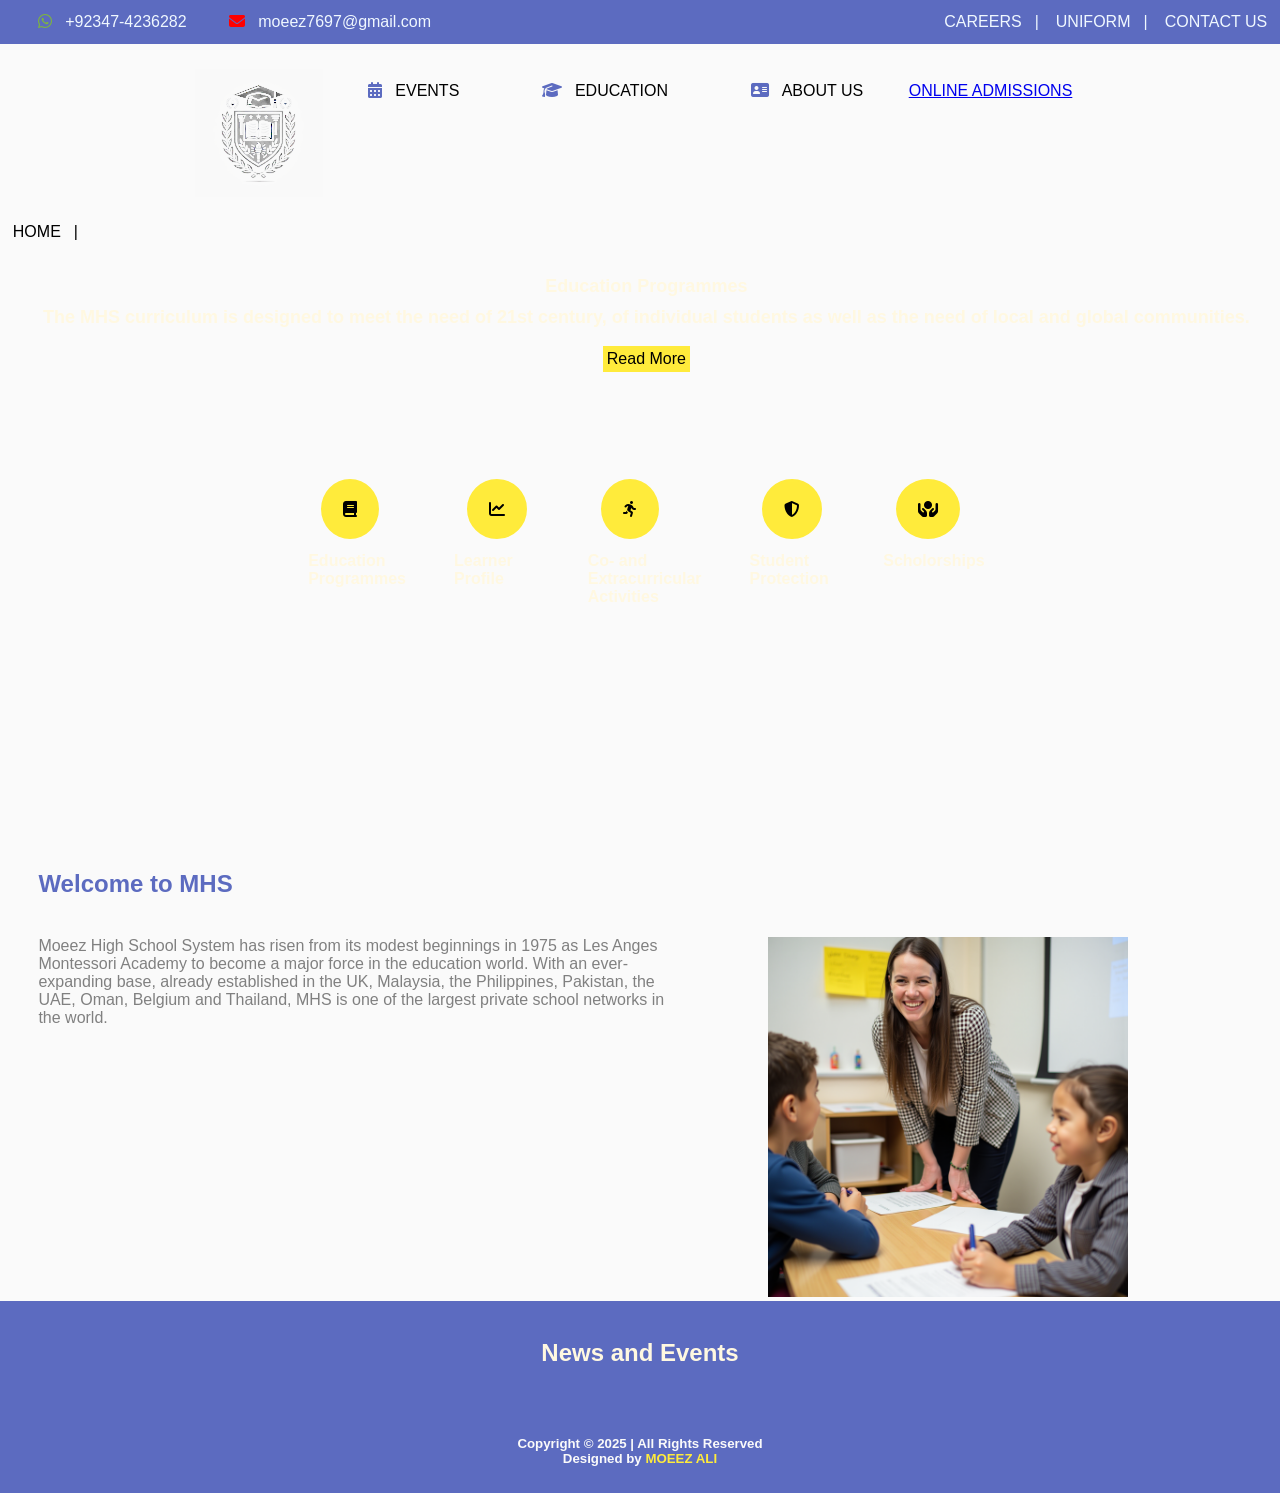
<file: index.html>
<!DOCTYPE html>
<html lang="en">

<head>
    <meta charset="UTF-8">
    <meta name="viewport" content="width=device-width, initial-scale=1.0">
    <meta name="theme-color" content="#5C6BC0">
    <link rel="shortcut icon" href="images/logo.jpg" type="image/x-icon">
    <link rel="stylesheet" href="https://cdnjs.cloudflare.com/ajax/libs/font-awesome/6.7.2/css/all.min.css">
    <link rel="stylesheet" href="style.css">
    <title>Moeez High school</title>
</head>

<body>
    <main>
        <div class="main-bar-container">
            <div class="plass">
                <a href="https://wa.me/+923474236282" target="_blank"><i
                        class="fa-brands fa-whatsapp"></i>+92347-4236282</a>
                <a href="mailto:moeez7697@gmail.com" target="_blank"><i
                        class="fa-solid fa-envelope"></i>moeez7697@gmail.com</a>
            </div>
            <div class="main-bar-heading">
                <ul>
                    <li><a href="career.html">CAREERS</a></li><i>|</i>
                    <li><a href="uniform.html">UNIFORM</a></li><i>|</i>
                    <li><a href="contact.html">CONTACT US</a></li>
                </ul>
            </div>
        </div>
        <!-- logo -->
        <div class="second-bar">
            <img src="images/logo.jpg" alt="logo school" class="logo-school">
            <div class="child-bar">
                <ul>
                    <li><a href="events.html"><i class="fa-solid fa-calendar-days"></i>EVENTS</a></li>
                    <li><a href="education.html"><i class="fa-solid fa-graduation-cap"></i>EDUCATION</a></li>
                    <li><a href="about.html"><i class="fa-solid fa-address-card"></i>ABOUT US</a></li>
                </ul>
            </div>
            <a href="admission.html" class="online-admission" target="_blank">ONLINE ADMISSIONS</a>
        </div>
        <aside class="aside-pointer">
            <a href="index.html">HOME</a>
            <i>|</i>

        </aside>
    </main>

    <body>
        <div class="image-slider-keyframe">
            <h2>
                Education Programmes
            </h2>
            <h4>
                The MHS curriculum is designed to meet the need of 21st century, of individual students as well as the
                need of local and global communities.
            </h4>
            <br>
            <div class="read-info">
                <a href="education.html">Read More</a>
            </div>
            <div class="function">
                <ul>
                    <li><a href="education.html"><i class="fa-solid fa-book"></i><br>Education <br> Programmes</a></li>
                    <li><a href="learner-pofile.html"><i class="fa-solid fa-chart-line"></i><br>Learner <br>Profile</a>
                    </li>
                    <li><a href="events.html"><i class="fa-solid fa-person-running"></i><br>Co- and <br>Extracurricular
                            <br>
                            Activities</a></li>
                    <li><a href="protection.html"><i class="fa-solid fa-shield-halved"></i><br>Student <br>
                            Protection</a></li>
                    <li><a href="scholorship.html"><i class="fa-solid fa-hands-holding-circle"></i><br>Scholorships</a>
                    </li>
                </ul>
            </div>

        </div>
    </body>
    <article class="article">
        <h2>Welcome to MHS</h2>
        <p>
            Moeez High School System has risen from its modest beginnings in 1975 as Les Anges Montessori Academy
            to become a major force in the education world. With an ever-expanding base, already established in the UK,
            Malaysia, the Philippines, Pakistan, the UAE, Oman, Belgium and Thailand, MHS is one of the largest
            private school networks in the world.
        </p>
        <img src="images/teacher.png" alt="teacher's image" class="teacher-image-cut-profile">
        <div class="news-event">
            <h2>News and Events</h2>
        </div>
    </article>
    <footer>
        <h5>Copyright &copy; 2025 | All Rights Reserved</h5>
        <h5>Designed by <a href="https://github.com/moeez614/" target="_blank">MOEEZ ALI</a></h5>
    </footer>

</body>

</html>
</file>
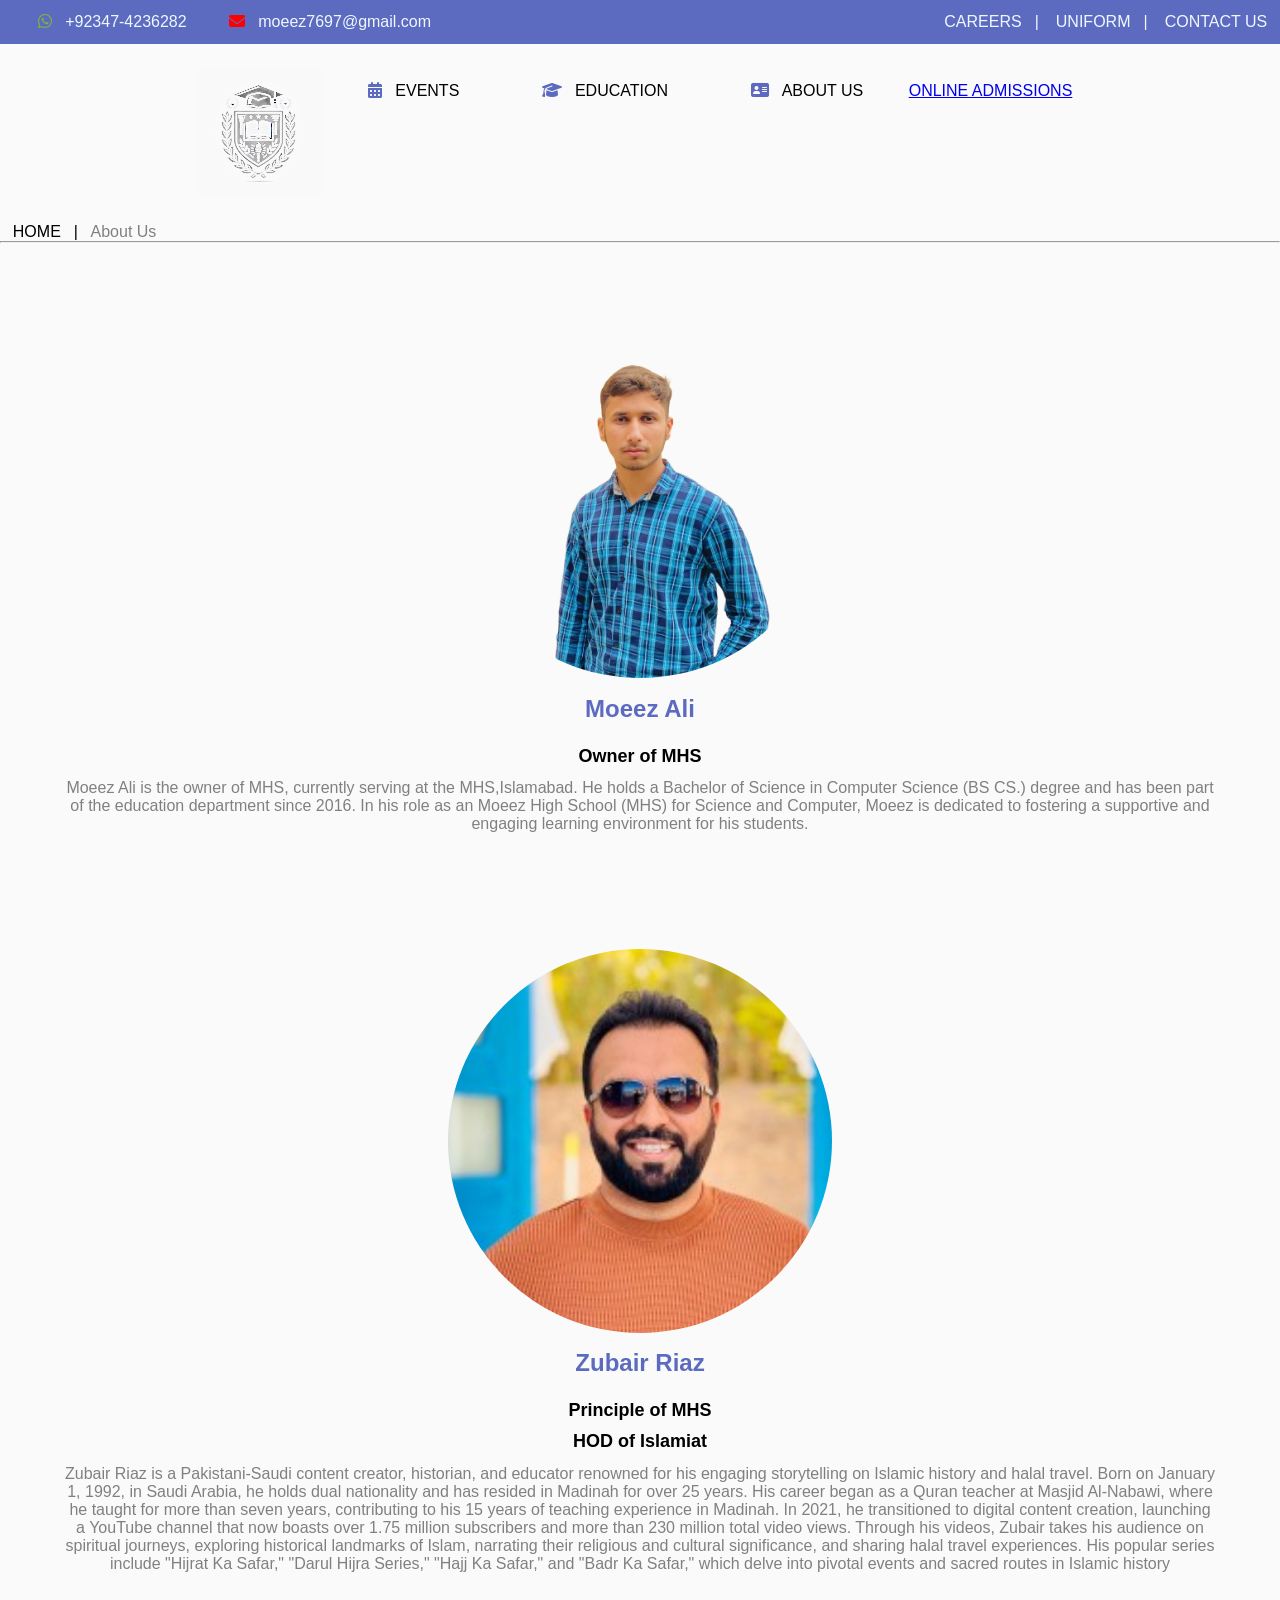
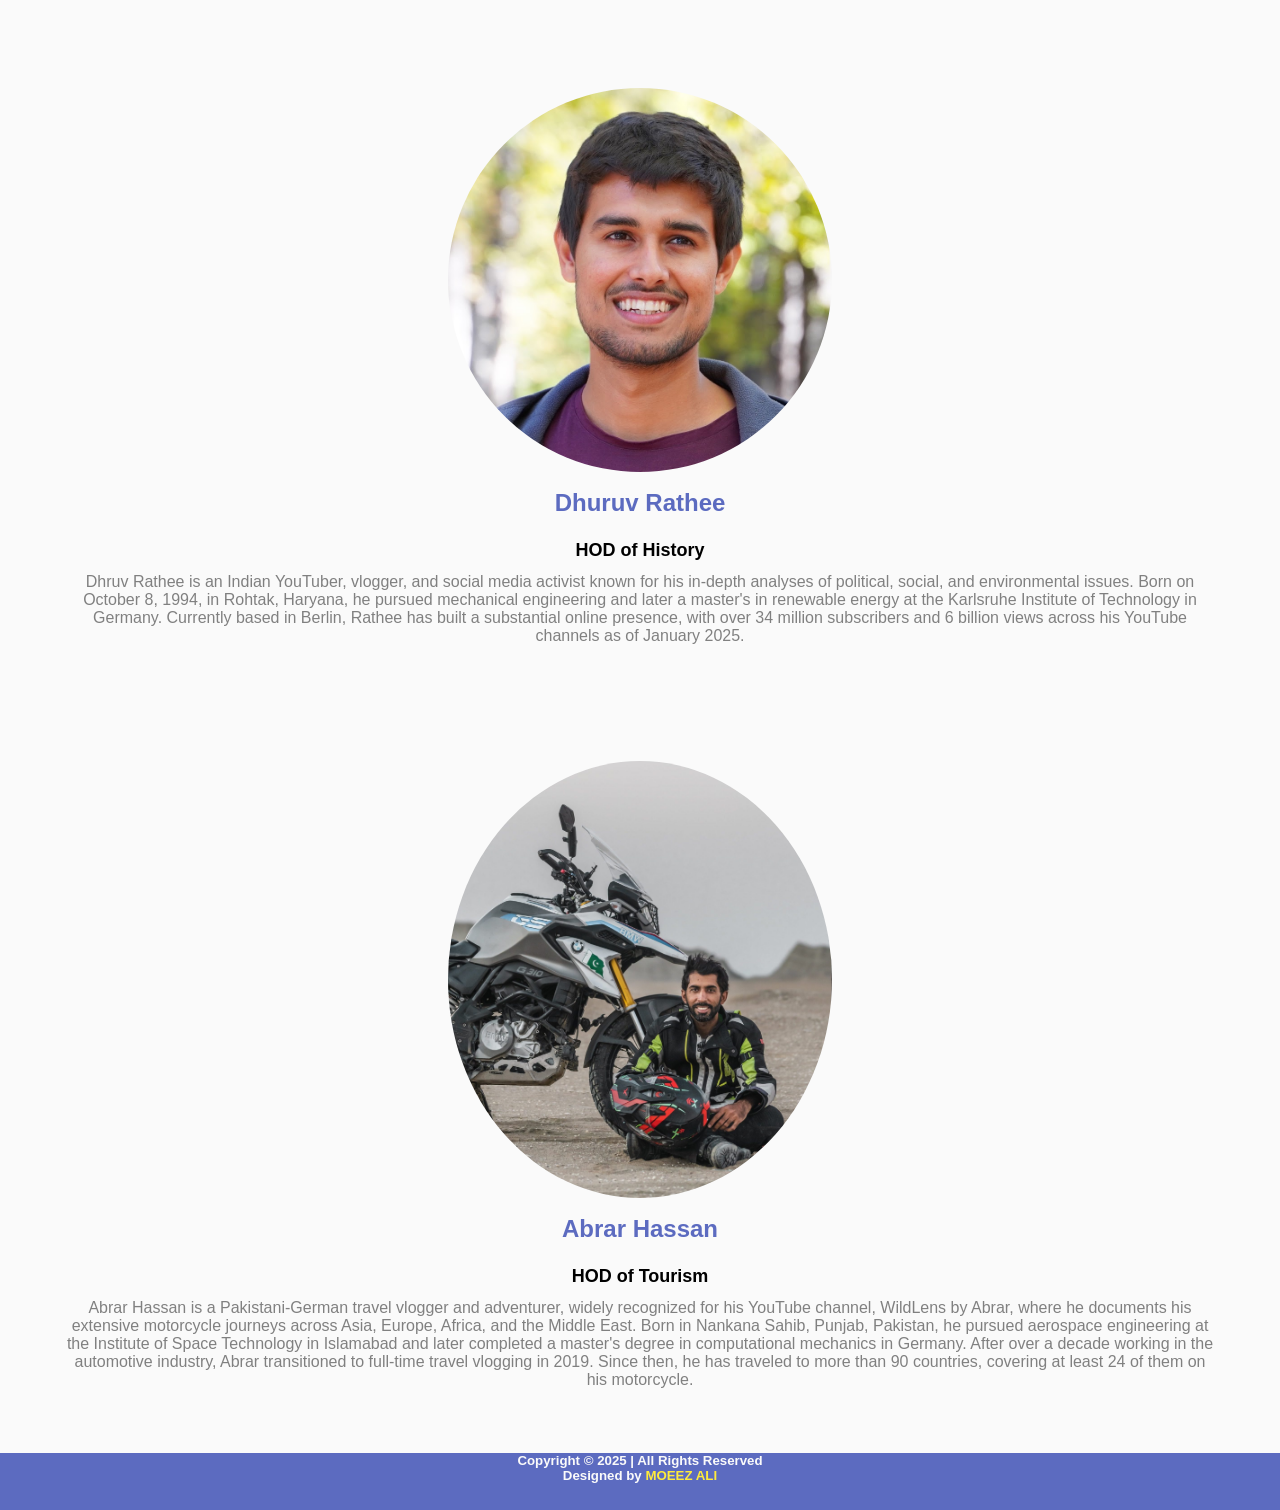
<file: about.html>
<!DOCTYPE html>
<html lang="en">

<head>
    <meta charset="UTF-8">
    <meta name="viewport" content="width=device-width, initial-scale=1.0">
    <meta name="theme-color" content="#5C6BC0">
    <link rel="shortcut icon" href="images/logo.jpg" type="image/x-icon">
    <link rel="stylesheet" href="https://cdnjs.cloudflare.com/ajax/libs/font-awesome/6.7.2/css/all.min.css">
    <link rel="stylesheet" href="style.css">
    <title>About Us</title>
</head>

<body>
    <main>
        <div class="main-bar-container">
            <div class="plass">
                <a href="https://wa.me/+923474236282" target="_blank"><i
                        class="fa-brands fa-whatsapp"></i>+92347-4236282</a>
                <a href="mailto:moeez7697@gmail.com" target="_blank"><i
                        class="fa-solid fa-envelope"></i>moeez7697@gmail.com</a>
            </div>
            <div class="main-bar-heading">
                <ul>
                    <li><a href="career.html">CAREERS</a></li><i>|</i>
                    <li><a href="uniform.html">UNIFORM</a></li><i>|</i>
                    <li><a href="contact.html">CONTACT US</a></li>
                </ul>
            </div>
        </div>
        <!-- logo -->
        <div class="second-bar">
            <img src="images/logo.jpg" alt="logo school" class="logo-school">
            <div class="child-bar">
                <ul>
                    <li><a href="events.html"><i class="fa-solid fa-calendar-days"></i>EVENTS</a></li>
                    <li><a href="education.html"><i class="fa-solid fa-graduation-cap"></i>EDUCATION</a></li>
                    <li><a href="about.html"><i class="fa-solid fa-address-card"></i>ABOUT US</a></li>
                </ul>
            </div>
            <a href="admission.html" class="online-admission" target="_blank">ONLINE ADMISSIONS</a>
        </div>
        <aside class="aside-pointer">
            <a href="index.html">HOME</a>
            <i>|</i>
            <p class="p">About Us</p>
        </aside>
    </main>
    <hr>
    <div class="about-profile">
        <img src="images/profile-img2.png" alt="owner of MHS">
        <h2>Moeez Ali</h2>
        <h4>Owner of MHS</h4>
        <p>
            Moeez Ali is the owner of MHS, currently serving at the MHS,Islamabad.
            He holds a Bachelor of Science in Computer Science (BS CS.) degree and has been part of the
            education department since 2016. In his role as an Moeez High School (MHS) for Science and
            Computer, Moeez is dedicated to fostering a supportive and engaging learning environment for his
            students.
        </p>
    </div>
    <div class="about-profile">
        <img src="about-images/zubair.jpeg" alt="zubair riaz">
        <h2>Zubair Riaz</h2>
        <h4>Principle of MHS</h4>
        <h4>HOD of Islamiat</h4>
        <p>
            Zubair Riaz is a Pakistani-Saudi content creator, historian, and educator renowned for his engaging
            storytelling on Islamic history and halal travel. Born on January 1, 1992, in Saudi Arabia, he holds dual
            nationality and has resided in Madinah for over 25 years. His career began as a Quran teacher at Masjid
            Al-Nabawi, where he taught for more than seven years, contributing to his 15 years of teaching experience in
            Madinah. In 2021, he transitioned to digital content creation, launching a YouTube channel that now boasts
            over 1.75 million subscribers and more than 230 million total video views. Through his videos, Zubair takes
            his audience on spiritual journeys, exploring historical landmarks of Islam, narrating their religious and
            cultural significance, and sharing halal travel experiences. His popular series include "Hijrat Ka Safar,"
            "Darul Hijra Series," "Hajj Ka Safar," and "Badr Ka Safar," which delve into pivotal events and sacred
            routes in Islamic history
        </p>
    </div>
    <div class="about-profile">
        <img src="about-images/dhuruv.jpg" alt="Dhuruv">
        <h2>Dhuruv Rathee</h2>
        <h4>HOD of History</h4>
        <p>
            Dhruv Rathee is an Indian YouTuber, vlogger, and social media activist known for his in-depth analyses of
            political, social, and environmental issues. Born on October 8, 1994, in Rohtak, Haryana, he pursued
            mechanical engineering and later a master's in renewable energy at the Karlsruhe Institute of Technology in
            Germany. Currently based in Berlin, Rathee has built a substantial online presence, with over 34 million
            subscribers and 6 billion views across his YouTube channels as of January 2025.
        </p>

    </div>
    <div class="about-profile">
        <img src="about-images/abrar.jpg" alt="Abrar Hassan">
        <h2>Abrar Hassan</h2>
        <h4>HOD of Tourism</h4>
        <p>
            Abrar Hassan is a Pakistani-German travel vlogger and adventurer, widely recognized for his YouTube channel,
            WildLens by Abrar, where he documents his extensive motorcycle journeys across Asia, Europe, Africa, and the
            Middle East. Born in Nankana Sahib, Punjab, Pakistan, he pursued aerospace engineering at the Institute of
            Space Technology in Islamabad and later completed a master's degree in computational mechanics in Germany.
            After over a decade working in the automotive industry, Abrar transitioned to full-time travel vlogging in
            2019. Since then, he has traveled to more than 90 countries, covering at least 24 of them on his motorcycle.
        </p>
    </div>
    <footer>
        <h5>Copyright &copy; 2025 | All Rights Reserved</h5>
        <h5>Designed by <a href="https://github.com/moeez614/" target="_blank">MOEEZ ALI</a></h5>
    </footer>

</body>

</html>
</file>
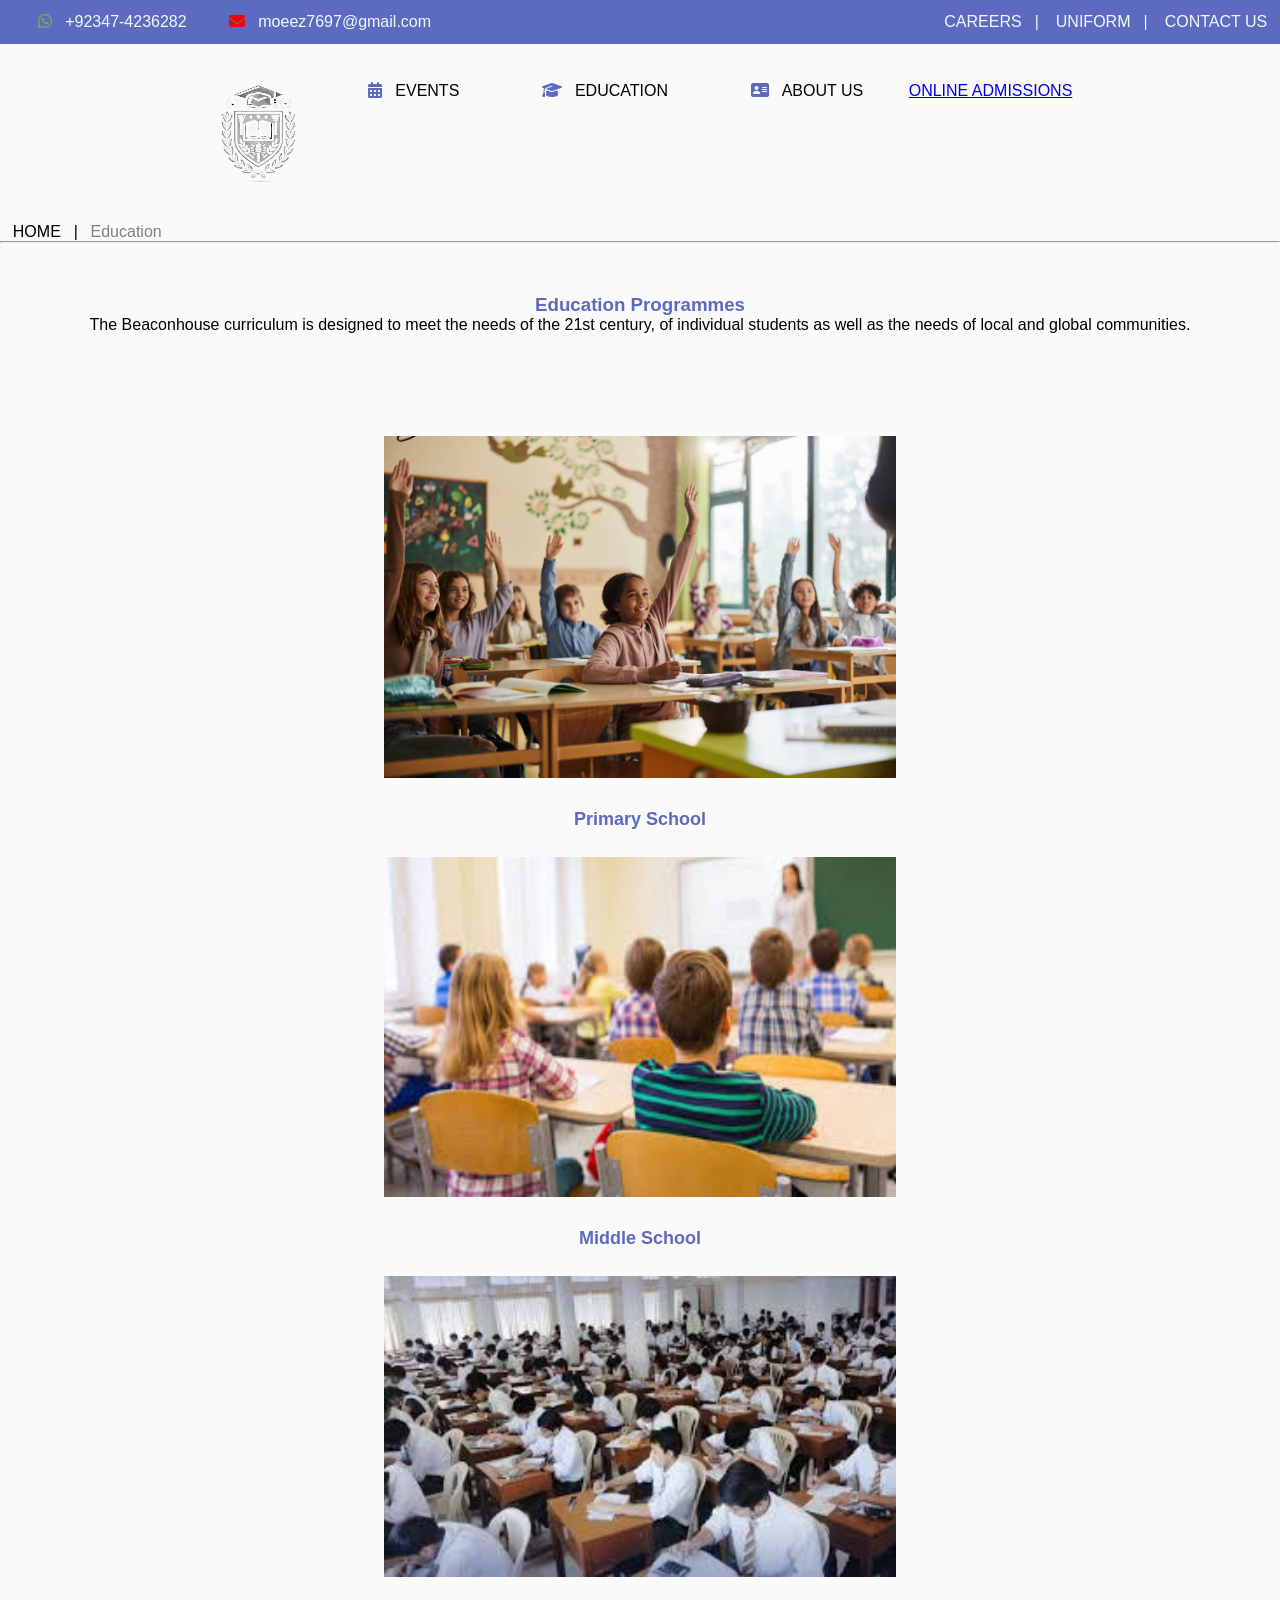
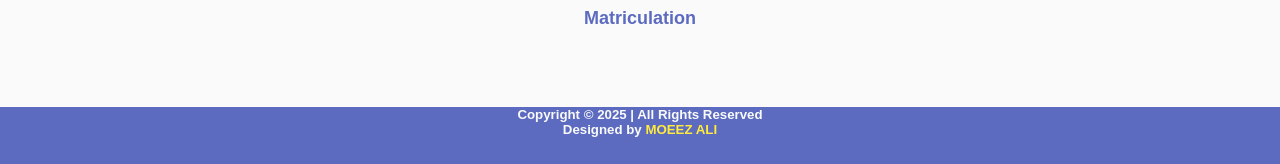
<file: education.html>
<!DOCTYPE html>
<html lang="en">

<head>
    <meta charset="UTF-8">
    <meta name="viewport" content="width=device-width, initial-scale=1.0">
    <meta name="theme-color" content="#5C6BC0">
    <link rel="shortcut icon" href="images/logo.jpg" type="image/x-icon">
    <link rel="stylesheet" href="https://cdnjs.cloudflare.com/ajax/libs/font-awesome/6.7.2/css/all.min.css">
    <link rel="stylesheet" href="style.css">
    <title>Education</title>
</head>

<body>
    <main>
        <div class="main-bar-container">
            <div class="plass">
                <a href="https://wa.me/+923474236282" target="_blank"><i
                        class="fa-brands fa-whatsapp"></i>+92347-4236282</a>
                <a href="mailto:moeez7697@gmail.com" target="_blank"><i
                        class="fa-solid fa-envelope"></i>moeez7697@gmail.com</a>
            </div>
            <div class="main-bar-heading">
                <ul>
                    <li><a href="">CAREERS</a></li><i>|</i>
                    <li><a href="">UNIFORM</a></li><i>|</i>
                    <li><a href="">CONTACT US</a></li>
                </ul>
            </div>
        </div>
        <!-- logo -->
        <div class="second-bar">
            <img src="images/logo.jpg" alt="logo school" class="logo-school">
            <div class="child-bar">
                <ul>
                    <li><a href="events.html"><i class="fa-solid fa-calendar-days"></i>EVENTS</a></li>
                    <li><a href="education.html"><i class="fa-solid fa-graduation-cap"></i>EDUCATION</a></li>
                    <li><a href=""><i class="fa-solid fa-address-card"></i>ABOUT US</a></li>
                </ul>
            </div>
            <a href="admission.html" class="online-admission" target="_blank">ONLINE ADMISSIONS</a>
        </div>
        <aside class="aside-pointer">
            <a href="index.html">HOME</a>
            <i>|</i>
            <p class="p">Education</p>
        </aside>
    </main>
    <hr>
    <div class="education-page-info">
        <h3>Education Programmes</h3>
        <p>The Beaconhouse curriculum is designed to meet the needs of the 21st century, of individual students as well
            as the needs of local and global communities.</p>

    </div>
    <div class="def-of-edu">
        <a href="primary.html">
            <img src="edu-images/primary-class.jpg" alt="primary class image of MHS">
            <h4>
                Primary School
            </h4>
        </a>
        <a href="middle.html">
            <img src="edu-images/middle-class.jpeg" alt="middle class imageof MHS">
            <h4>
                Middle School
            </h4>
        </a>
        <a href="matric.html">
            <img src="edu-images/matric-class.jpeg" alt="Matric class image of MHS">
            <h4>
                Matriculation
            </h4>
        </a>
    </div>
    <footer>
        <h5>Copyright &copy; 2025 | All Rights Reserved</h5>
        <h5>Designed by <a href="https://github.com/moeez614/" target="_blank">MOEEZ ALI</a></h5>
    </footer>

</body>

</html>
</file>
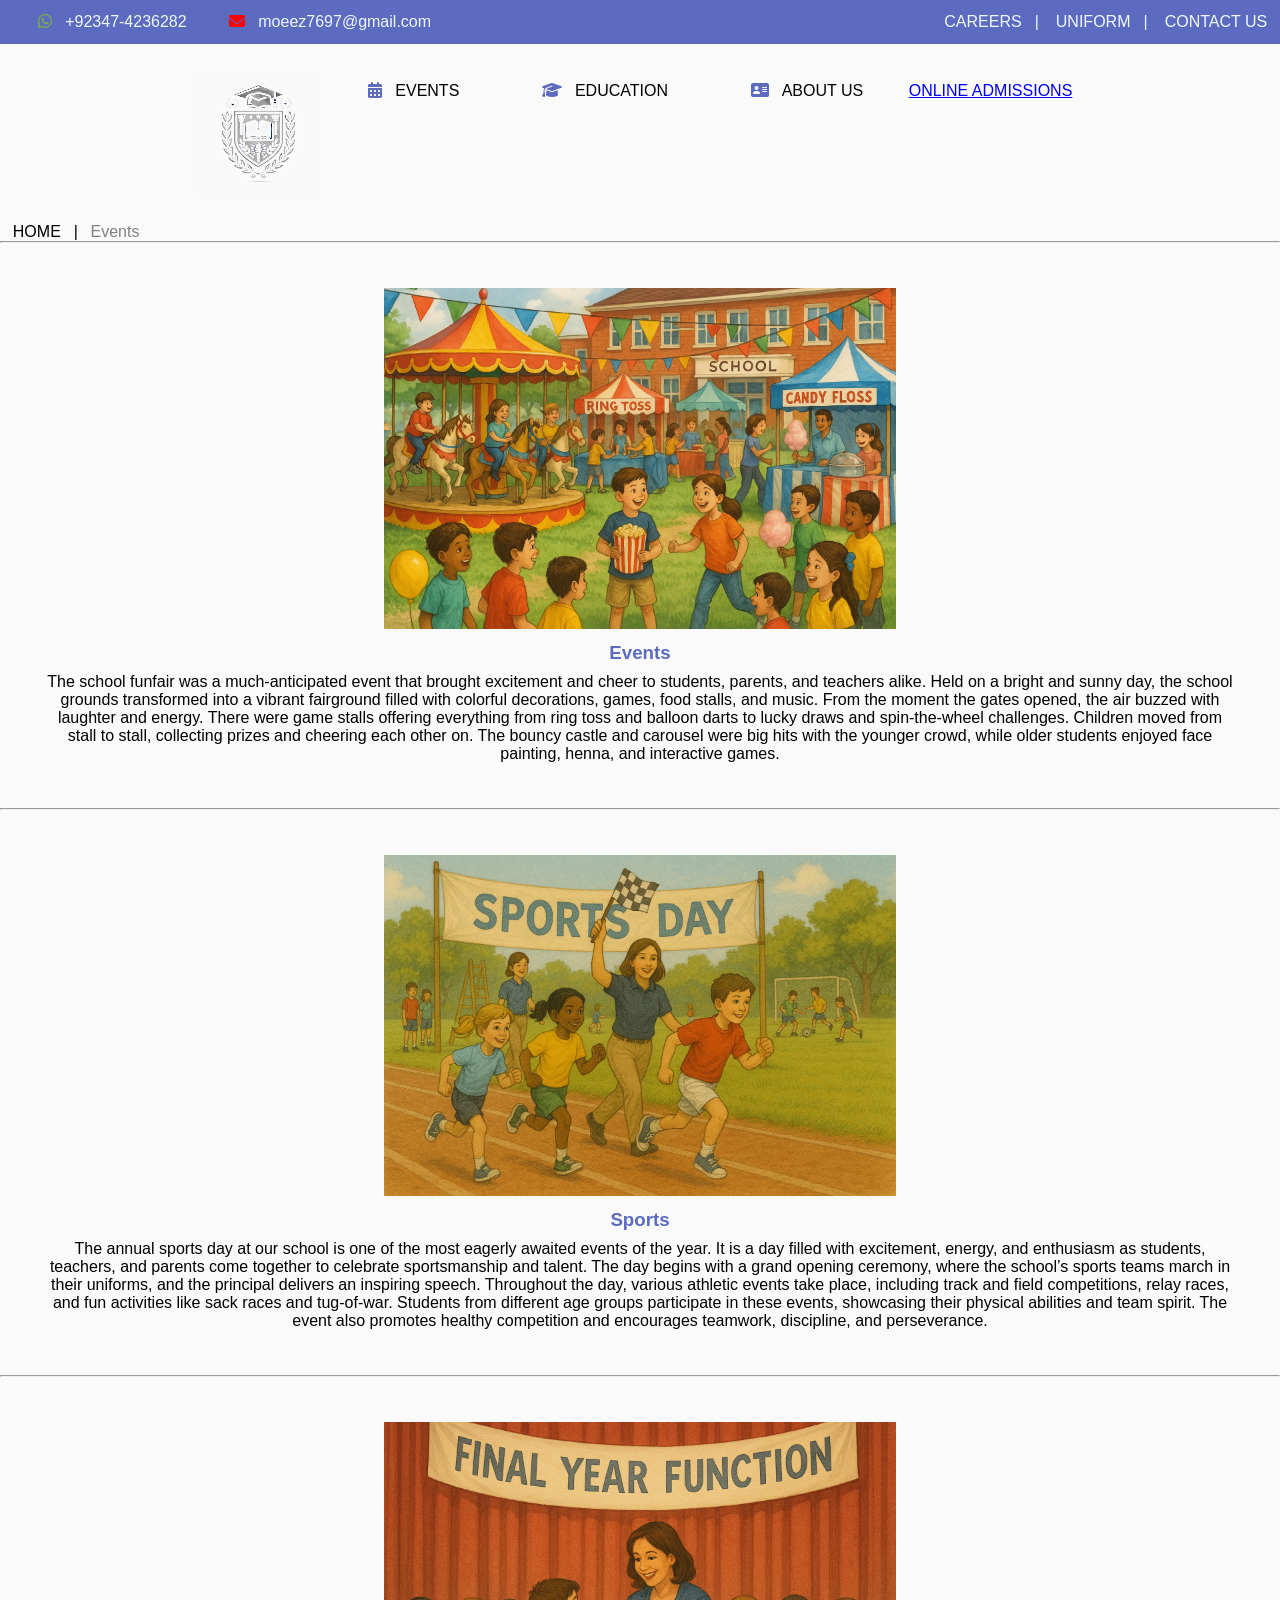
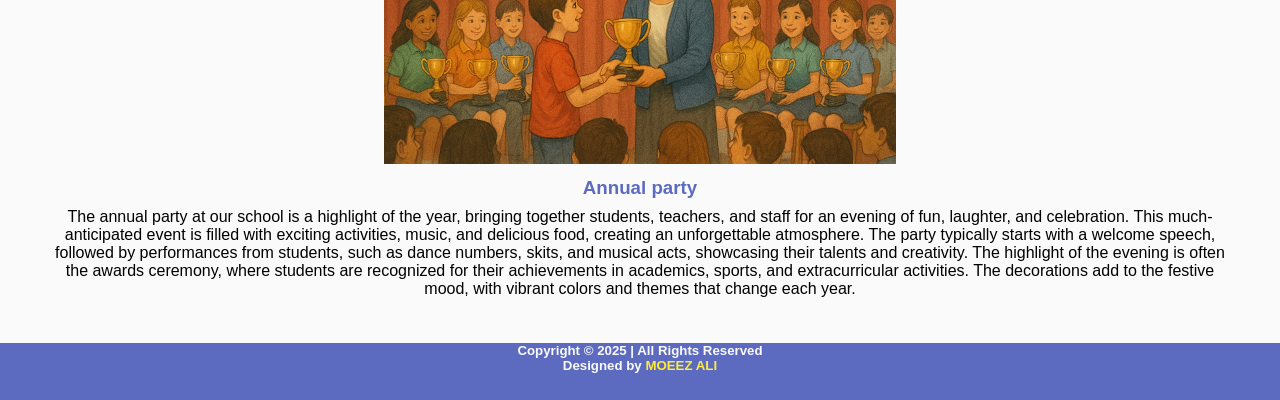
<file: events.html>
<!DOCTYPE html>
<html lang="en">

<head>
    <meta charset="UTF-8">
    <meta name="viewport" content="width=device-width, initial-scale=1.0">
    <meta name="theme-color" content="#5C6BC0">
    <link rel="shortcut icon" href="images/logo.jpg" type="image/x-icon">
    <link rel="stylesheet" href="https://cdnjs.cloudflare.com/ajax/libs/font-awesome/6.7.2/css/all.min.css">
    <link rel="stylesheet" href="style.css">
    <title>Events</title>
</head>

<body>
    <main>
        <div class="main-bar-container">
            <div class="plass">
                <a href="https://wa.me/+923474236282" target="_blank"><i
                        class="fa-brands fa-whatsapp"></i>+92347-4236282</a>
                <a href="mailto:moeez7697@gmail.com" target="_blank"><i
                        class="fa-solid fa-envelope"></i>moeez7697@gmail.com</a>
            </div>
            <div class="main-bar-heading">
                <ul>
                    <li><a href="">CAREERS</a></li><i>|</i>
                    <li><a href="">UNIFORM</a></li><i>|</i>
                    <li><a href="">CONTACT US</a></li>
                </ul>
            </div>
        </div>
        <!-- logo -->
        <div class="second-bar">
            <img src="images/logo.jpg" alt="logo school" class="logo-school">
            <div class="child-bar">
                <ul>
                    <li><a href="events.html"><i class="fa-solid fa-calendar-days"></i>EVENTS</a></li>
                    <li><a href="education.html"><i class="fa-solid fa-graduation-cap"></i>EDUCATION</a></li>
                    <li><a href=""><i class="fa-solid fa-address-card"></i>ABOUT US</a></li>
                </ul>
            </div>
            <a href="admission.html" class="online-admission" target="_blank">ONLINE ADMISSIONS</a>
        </div>
        <aside class="aside-pointer">
            <a href="index.html">HOME</a>
            <i>|</i>
            <p class="p">Events</p>
        </aside>
    </main>
    <hr>
    <div class="event-edit-main-div">
        <img src="images/funfare.png" alt="Funfare images of MHS students.">
        <h3>Events</h3>
        <p>
            The school funfair was a much-anticipated event that brought excitement and cheer to students, parents, and
            teachers alike. Held on a bright and sunny day, the school grounds transformed into a vibrant fairground
            filled with colorful decorations, games, food stalls, and music. From the moment the gates opened, the air
            buzzed with laughter and energy.

            There were game stalls offering everything from ring toss and balloon darts to lucky draws and
            spin-the-wheel challenges. Children moved from stall to stall, collecting prizes and cheering each other on.
            The bouncy castle and carousel were big hits with the younger crowd, while older students enjoyed face
            painting, henna, and interactive games.
        </p>
    </div>
    <hr>
    <div class="event-edit-main-div">
        <img src="images/sports.png" alt="Anual Sports of MHS.">
        <h3>Sports</h3>
        <p>The annual sports day at our school is one of the most eagerly awaited events of the year. It is a day filled
            with excitement, energy, and enthusiasm as students, teachers, and parents come together to celebrate
            sportsmanship and talent. The day begins with a grand opening ceremony, where the school’s sports teams
            march in their uniforms, and the principal delivers an inspiring speech. Throughout the day, various
            athletic events take place, including track and field competitions, relay races, and fun activities like
            sack races and tug-of-war. Students from different age groups participate in these events, showcasing their
            physical abilities and team spirit. The event also promotes healthy competition and encourages teamwork,
            discipline, and perseverance.</p>
    </div>
    <hr>
    <div class="event-edit-main-div">
        <img src="images/party.png" alt="Annual function of MHS">
        <h3>Annual party</h3>
        <p>The annual party at our school is a highlight of the year, bringing together students, teachers, and staff
            for an evening of fun, laughter, and celebration. This much-anticipated event is filled with exciting
            activities, music, and delicious food, creating an unforgettable atmosphere. The party typically starts with
            a welcome speech, followed by performances from students, such as dance numbers, skits, and musical acts,
            showcasing their talents and creativity. The highlight of the evening is often the awards ceremony, where
            students are recognized for their achievements in academics, sports, and extracurricular activities. The
            decorations add to the festive mood, with vibrant colors and themes that change each year.</p>

    </div>
    <footer>
        <h5>Copyright &copy; 2025 | All Rights Reserved</h5>
        <h5>Designed by <a href="">MOEEZ ALI</a></h5>
    </footer>

</body>

</html>
</file>
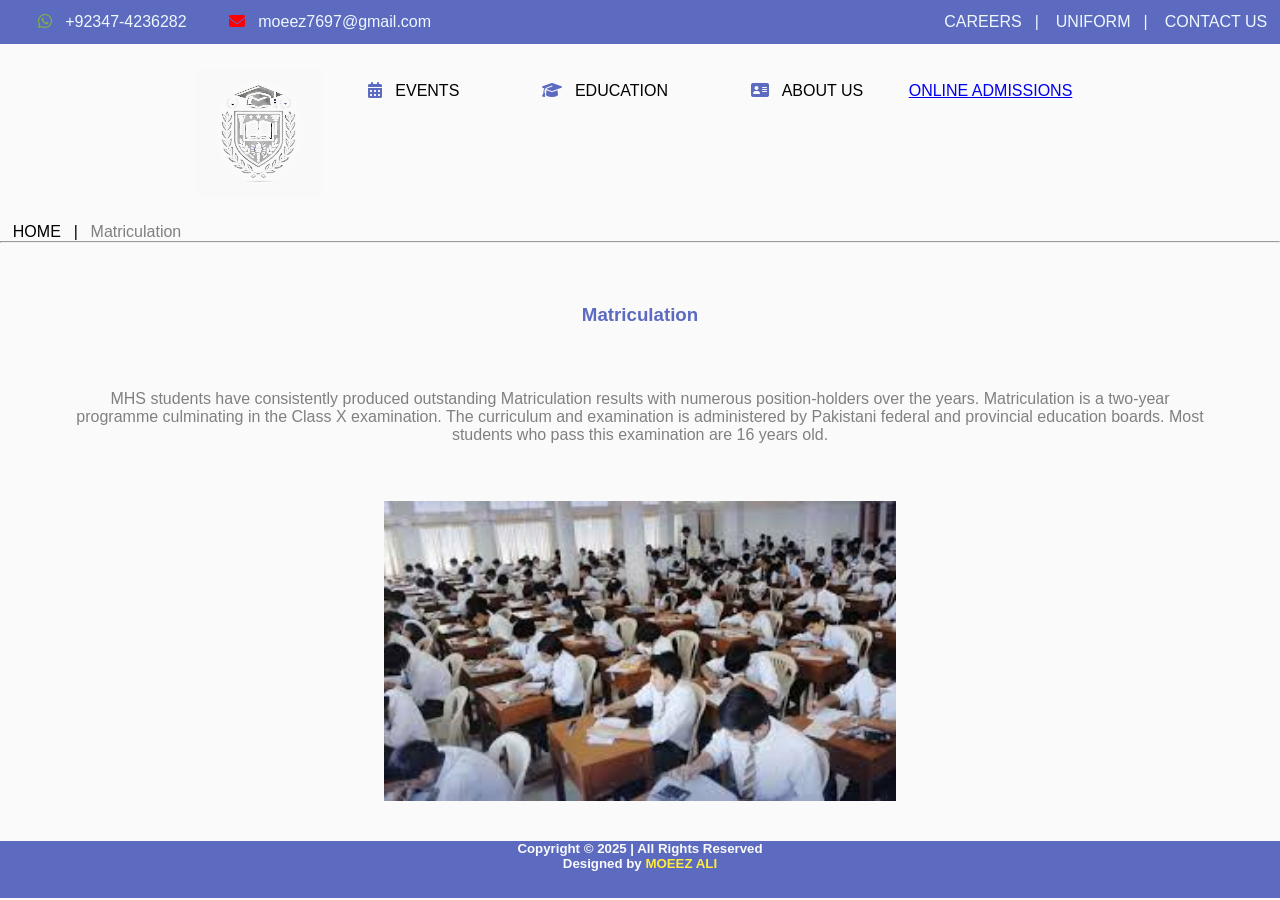
<file: matric.html>
<!DOCTYPE html>
<html lang="en">

<head>
    <meta charset="UTF-8">
    <meta name="viewport" content="width=device-width, initial-scale=1.0">
    <meta name="theme-color" content="#5C6BC0">
    <link rel="shortcut icon" href="images/logo.jpg" type="image/x-icon">
    <link rel="stylesheet" href="https://cdnjs.cloudflare.com/ajax/libs/font-awesome/6.7.2/css/all.min.css">
    <link rel="stylesheet" href="style.css">
    <title>Matriculation</title>
</head>

<body>
    <main>
        <div class="main-bar-container">
            <div class="plass">
                <a href="https://wa.me/+923474236282" target="_blank"><i
                        class="fa-brands fa-whatsapp"></i>+92347-4236282</a>
                <a href="mailto:moeez7697@gmail.com" target="_blank"><i
                        class="fa-solid fa-envelope"></i>moeez7697@gmail.com</a>
            </div>
            <div class="main-bar-heading">
                <ul>
                    <li><a href="career.html">CAREERS</a></li><i>|</i>
                    <li><a href="uniform.html">UNIFORM</a></li><i>|</i>
                    <li><a href="contact.html">CONTACT US</a></li>
                </ul>
            </div>
        </div>
        <!-- logo -->
        <div class="second-bar">
            <img src="images/logo.jpg" alt="logo school" class="logo-school">
            <div class="child-bar">
                <ul>
                    <li><a href="events.html"><i class="fa-solid fa-calendar-days"></i>EVENTS</a></li>
                    <li><a href="education.html"><i class="fa-solid fa-graduation-cap"></i>EDUCATION</a></li>
                    <li><a href="about.html"><i class="fa-solid fa-address-card"></i>ABOUT US</a></li>
                </ul>
            </div>
            <a href="admission.html" class="online-admission" target="_blank">ONLINE ADMISSIONS</a>
        </div>
        <aside class="aside-pointer">
            <a href="index.html">HOME</a>
            <i>|</i>
            <p class="p">Matriculation</p>
        </aside>
    </main>
    <hr>
    <div class="main-page-of-primary">
        <h3>Matriculation</h3>
        <p>
            MHS students have consistently produced outstanding Matriculation results with numerous
            position-holders over the years. Matriculation is a two-year programme culminating in the Class X
            examination. The curriculum and examination is administered by Pakistani federal and provincial education
            boards. Most students who pass this examination are 16 years old.</p>
        <img src="edu-images/matric-class.jpeg" alt="..">
    </div>
    <footer>
        <h5>Copyright &copy; 2025 | All Rights Reserved</h5>
        <h5>Designed by <a href="https://github.com/moeez614/" target="_blank">MOEEZ ALI</a></h5>
    </footer>
</body>

</html>
</file>
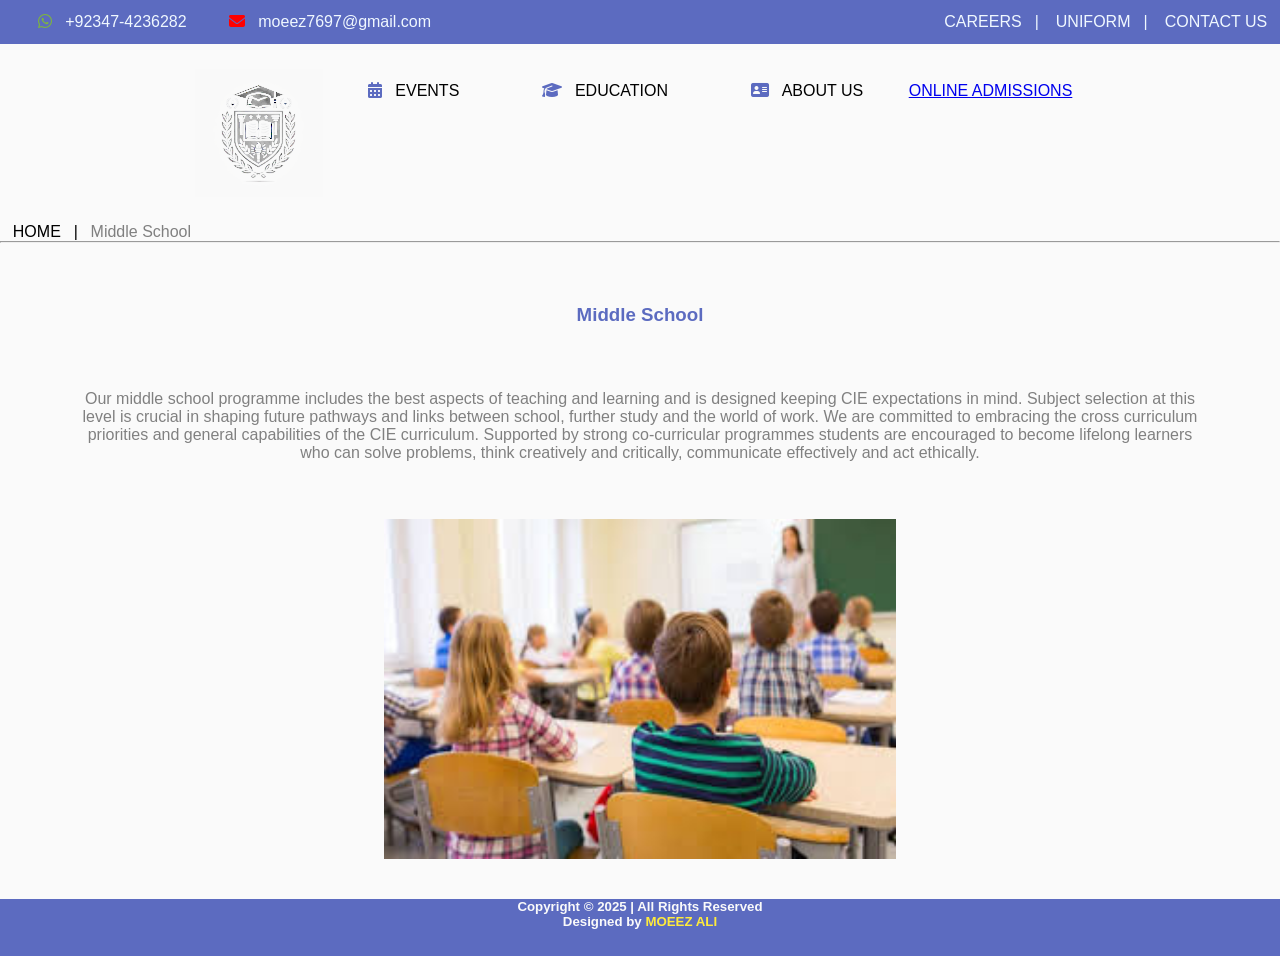
<file: middle.html>
<!DOCTYPE html>
<html lang="en">

<head>
    <meta charset="UTF-8">
    <meta name="viewport" content="width=device-width, initial-scale=1.0">
    <meta name="theme-color" content="#5C6BC0">
    <link rel="shortcut icon" href="images/logo.jpg" type="image/x-icon">
    <link rel="stylesheet" href="https://cdnjs.cloudflare.com/ajax/libs/font-awesome/6.7.2/css/all.min.css">
    <link rel="stylesheet" href="style.css">
    <title>Middle School</title>
</head>

<body>
    <main>
        <div class="main-bar-container">
            <div class="plass">
                <a href="https://wa.me/+923474236282" target="_blank"><i
                        class="fa-brands fa-whatsapp"></i>+92347-4236282</a>
                <a href="mailto:moeez7697@gmail.com" target="_blank"><i
                        class="fa-solid fa-envelope"></i>moeez7697@gmail.com</a>
            </div>
            <div class="main-bar-heading">
                <ul>
                    <li><a href="career.html">CAREERS</a></li><i>|</i>
                    <li><a href="uniform.html">UNIFORM</a></li><i>|</i>
                    <li><a href="contact.html">CONTACT US</a></li>
                </ul>
            </div>
        </div>
        <!-- logo -->
        <div class="second-bar">
            <img src="images/logo.jpg" alt="logo school" class="logo-school">
            <div class="child-bar">
                <ul>
                    <li><a href="events.html"><i class="fa-solid fa-calendar-days"></i>EVENTS</a></li>
                    <li><a href="education.html"><i class="fa-solid fa-graduation-cap"></i>EDUCATION</a></li>
                    <li><a href="about.html"><i class="fa-solid fa-address-card"></i>ABOUT US</a></li>
                </ul>
            </div>
            <a href="admission.html" class="online-admission" target="_blank">ONLINE ADMISSIONS</a>
        </div>
        <aside class="aside-pointer">
            <a href="index.html">HOME</a>
            <i>|</i>
            <p class="p">Middle School</p>
        </aside>
    </main>
    <hr>
    <div class="main-page-of-primary">
        <h3>Middle School</h3>
        <p>
            Our middle school programme includes the best aspects of teaching and learning and is designed keeping CIE
            expectations in mind. Subject selection at this level is crucial in shaping future pathways and links
            between school, further study and the world of work. We are committed to embracing the cross curriculum
            priorities and general capabilities of the CIE curriculum.
            Supported by strong co-curricular programmes students are encouraged to become lifelong learners who can
            solve problems, think creatively and critically, communicate effectively and act ethically.
        </p>
        <img src="edu-images/middle-class.jpeg" alt="..">
    </div>
    <footer>
        <h5>Copyright &copy; 2025 | All Rights Reserved</h5>
        <h5>Designed by <a href="https://github.com/moeez614/" target="_blank">MOEEZ ALI</a></h5>
    </footer>
</body>

</html>
</file>
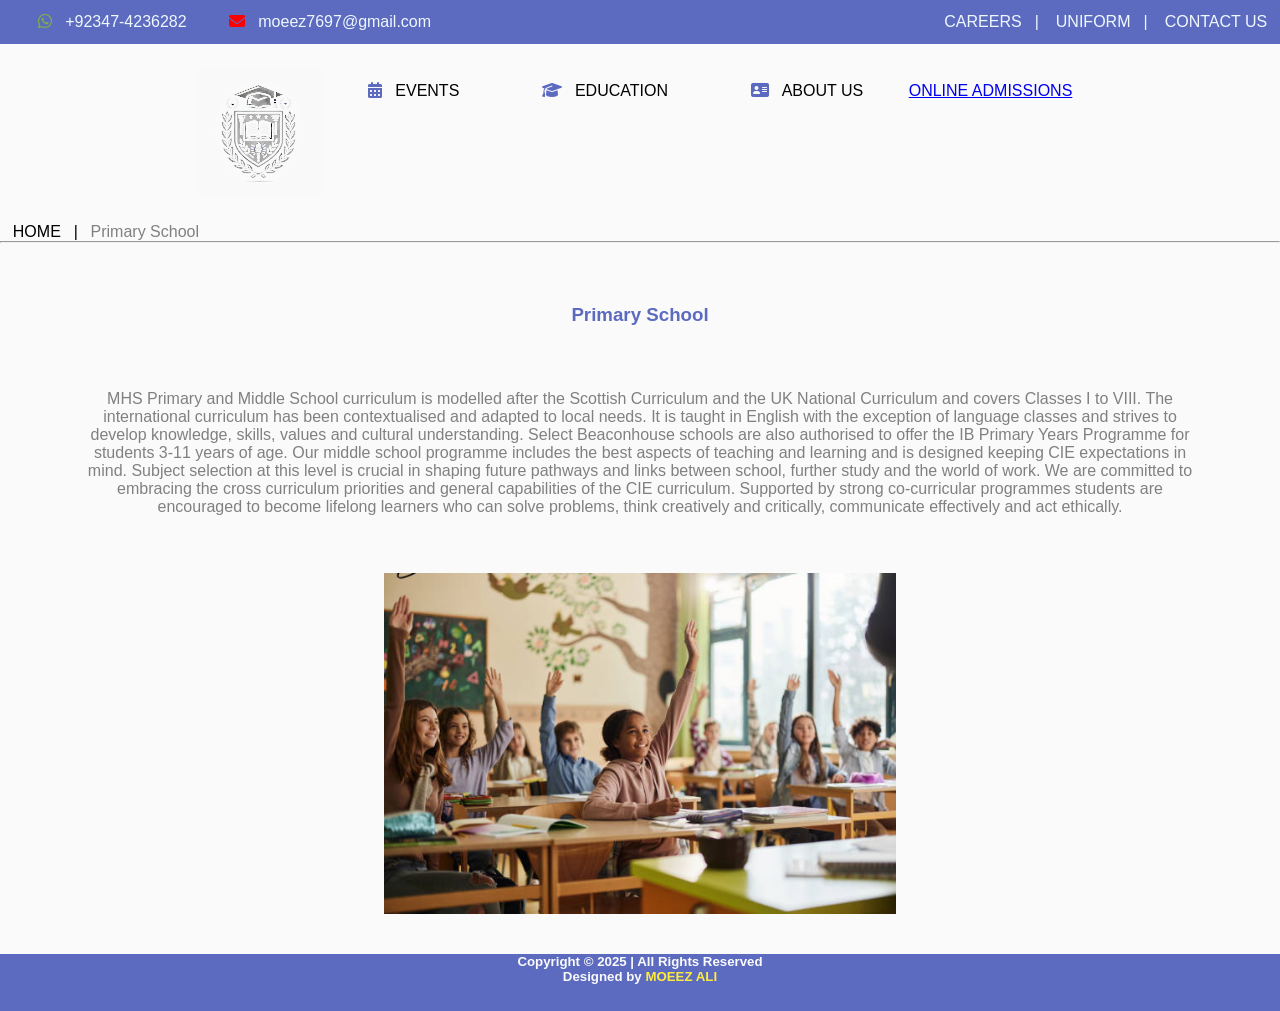
<file: primary.html>
<!DOCTYPE html>
<html lang="en">

<head>
    <meta charset="UTF-8">
    <meta name="viewport" content="width=device-width, initial-scale=1.0">
    <meta name="theme-color" content="#5C6BC0">
    <link rel="shortcut icon" href="images/logo.jpg" type="image/x-icon">
    <link rel="stylesheet" href="https://cdnjs.cloudflare.com/ajax/libs/font-awesome/6.7.2/css/all.min.css">
    <link rel="stylesheet" href="style.css">
    <title>Primary School</title>
</head>

<body>
    <main>
        <div class="main-bar-container">
            <div class="plass">
                <a href="https://wa.me/+923474236282" target="_blank"><i
                        class="fa-brands fa-whatsapp"></i>+92347-4236282</a>
                <a href="mailto:moeez7697@gmail.com" target="_blank"><i
                        class="fa-solid fa-envelope"></i>moeez7697@gmail.com</a>
            </div>
            <div class="main-bar-heading">
                <ul>
                    <li><a href="career.html">CAREERS</a></li><i>|</i>
                    <li><a href="uniform.html">UNIFORM</a></li><i>|</i>
                    <li><a href="contact.html">CONTACT US</a></li>
                </ul>
            </div>
        </div>
        <!-- logo -->
        <div class="second-bar">
            <img src="images/logo.jpg" alt="logo school" class="logo-school">
            <div class="child-bar">
                <ul>
                    <li><a href="events.html"><i class="fa-solid fa-calendar-days"></i>EVENTS</a></li>
                    <li><a href="education.html"><i class="fa-solid fa-graduation-cap"></i>EDUCATION</a></li>
                    <li><a href="about.html"><i class="fa-solid fa-address-card"></i>ABOUT US</a></li>
                </ul>
            </div>
            <a href="admission.html" class="online-admission" target="_blank">ONLINE ADMISSIONS</a>
        </div>
        <aside class="aside-pointer">
            <a href="index.html">HOME</a>
            <i>|</i>
            <p class="p">Primary School</p>
        </aside>
    </main>
    <hr>
    <div class="main-page-of-primary">
        <h3>Primary School</h3>
    <p>
        
        MHS Primary and Middle School curriculum is modelled after the Scottish Curriculum and the UK
        National Curriculum and covers Classes I to VIII. The international curriculum has been contextualised and
        adapted to local needs. It is taught in English with the exception of language classes and strives to develop
        knowledge, skills, values and cultural understanding. Select Beaconhouse schools are also authorised to offer
        the IB Primary Years Programme for students 3-11 years of age.

        Our middle school programme includes the best aspects of teaching and learning and is designed keeping CIE
        expectations in mind. Subject selection at this level is crucial in shaping future pathways and links between
        school, further study and the world of work. We are committed to embracing the cross curriculum priorities and
        general capabilities of the CIE curriculum.

        Supported by strong co-curricular programmes students are encouraged to become lifelong learners who can solve
        problems, think creatively and critically, communicate effectively and act ethically.
    </p>
    <img src="edu-images/primary-class.jpg" alt="hello?">
    </div>
    <footer>
        <h5>Copyright &copy; 2025 | All Rights Reserved</h5>
        <h5>Designed by <a href="https://github.com/moeez614/" target="_blank">MOEEZ ALI</a></h5>
    </footer>

</body>

</html>
</file>
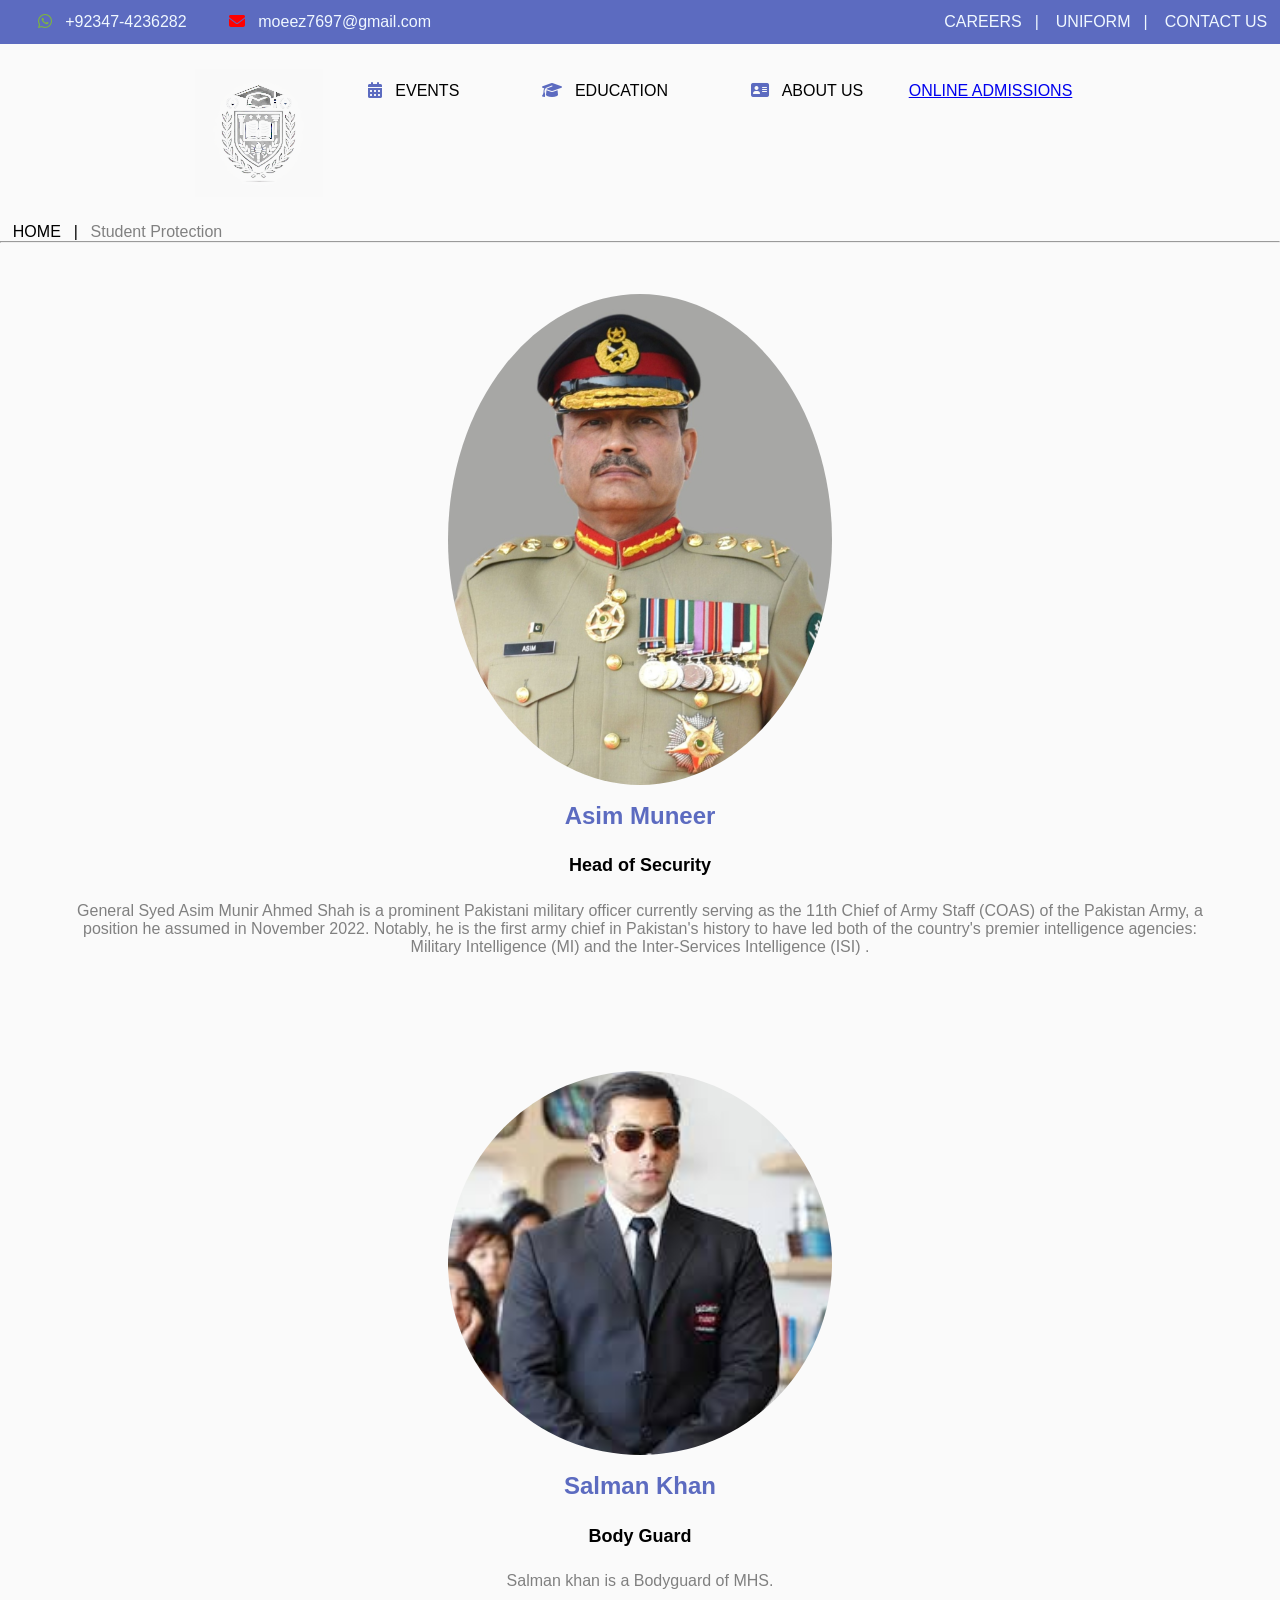
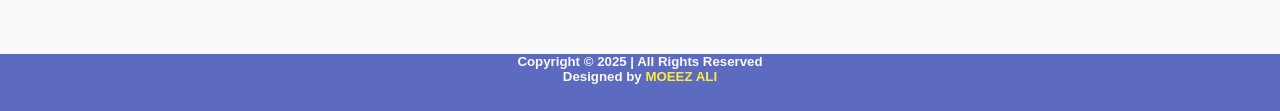
<file: protection.html>
<!DOCTYPE html>
<html lang="en">

<head>
    <meta charset="UTF-8">
    <meta name="viewport" content="width=device-width, initial-scale=1.0">
    <meta name="theme-color" content="#5C6BC0">
    <link rel="shortcut icon" href="images/logo.jpg" type="image/x-icon">
    <link rel="stylesheet" href="https://cdnjs.cloudflare.com/ajax/libs/font-awesome/6.7.2/css/all.min.css">
    <link rel="stylesheet" href="style.css">
    <title>Student Protection</title>
</head>

<body>
    <main>
        <div class="main-bar-container">
            <div class="plass">
                <a href="https://wa.me/+923474236282" target="_blank"><i
                        class="fa-brands fa-whatsapp"></i>+92347-4236282</a>
                <a href="mailto:moeez7697@gmail.com" target="_blank"><i
                        class="fa-solid fa-envelope"></i>moeez7697@gmail.com</a>
            </div>
            <div class="main-bar-heading">
                <ul>
                    <li><a href="career.html">CAREERS</a></li><i>|</i>
                    <li><a href="uniform.html">UNIFORM</a></li><i>|</i>
                    <li><a href="contact.html">CONTACT US</a></li>
                </ul>
            </div>
        </div>
        <!-- logo -->
        <div class="second-bar">
            <img src="images/logo.jpg" alt="logo school" class="logo-school">
            <div class="child-bar">
                <ul>
                    <li><a href="events.html"><i class="fa-solid fa-calendar-days"></i>EVENTS</a></li>
                    <li><a href="education.html"><i class="fa-solid fa-graduation-cap"></i>EDUCATION</a></li>
                    <li><a href="about.html"><i class="fa-solid fa-address-card"></i>ABOUT US</a></li>
                </ul>
            </div>
            <a href="admission.html" class="online-admission" target="_blank">ONLINE ADMISSIONS</a>
        </div>
        <aside class="aside-pointer">
            <a href="index.html">HOME</a>
            <i>|</i>
            <p class="p">Student Protection</p>
        </aside>
    </main>
    <hr>
    <section class="protection">
        <img src="security/Gen-Asim-Munir.jpg" alt="Asim Muneer">
        <h2>Asim Muneer</h2>
        <h4>Head of Security</h4>
        <p>
            General Syed Asim Munir Ahmed Shah is a prominent Pakistani military officer currently serving as the 11th
            Chief of Army Staff (COAS) of the Pakistan Army, a position he assumed in November 2022. Notably, he is the
            first army chief in Pakistan's history to have led both of the country's premier intelligence agencies:
            Military Intelligence (MI) and the Inter-Services Intelligence (ISI) .​
        </p>
    </section>
    <section class="protection">
        <img src="security/bodygaurd.jpeg" alt="salman khan">
        <h2>Salman Khan</h2>
        <h4>Body Guard</h4>
        <p>
            Salman khan is a Bodyguard of MHS.
        </p>
    </section>
    <footer>
        <h5>Copyright &copy; 2025 | All Rights Reserved</h5>
        <h5>Designed by <a href="https://github.com/moeez614/" target="_blank">MOEEZ ALI</a></h5>
    </footer>

</body>

</html>
</file>
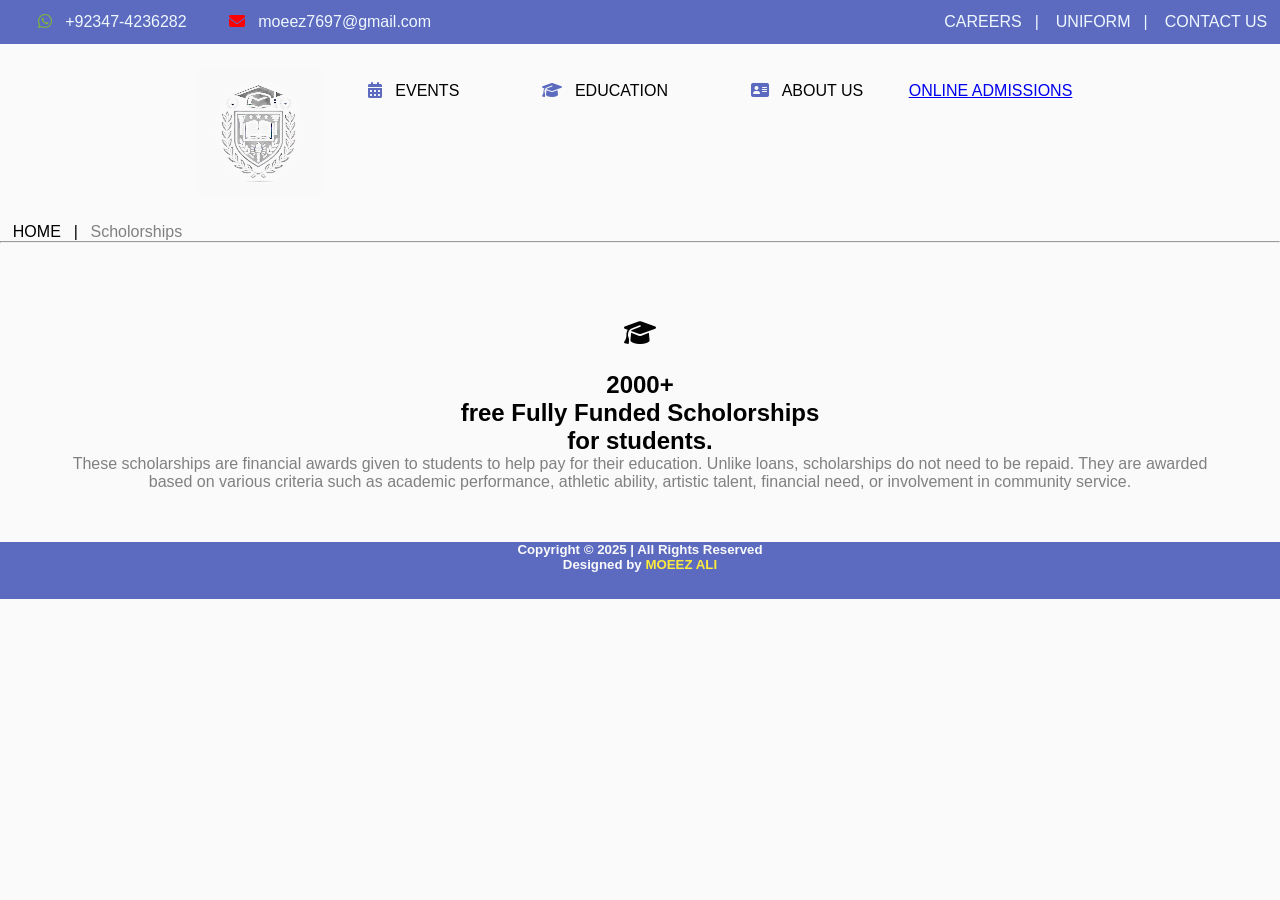
<file: scholorship.html>
<!DOCTYPE html>
<html lang="en">

<head>
    <meta charset="UTF-8">
    <meta name="viewport" content="width=device-width, initial-scale=1.0">
    <meta name="theme-color" content="#5C6BC0">
    <link rel="shortcut icon" href="images/logo.jpg" type="image/x-icon">
    <link rel="stylesheet" href="https://cdnjs.cloudflare.com/ajax/libs/font-awesome/6.7.2/css/all.min.css">
    <link rel="stylesheet" href="style.css">
    <title>Scholorships</title>
</head>

<body>
    <main>
        <div class="main-bar-container">
            <div class="plass">
                <a href="https://wa.me/+923474236282" target="_blank"><i
                        class="fa-brands fa-whatsapp"></i>+92347-4236282</a>
                <a href="mailto:moeez7697@gmail.com" target="_blank"><i
                        class="fa-solid fa-envelope"></i>moeez7697@gmail.com</a>
            </div>
            <div class="main-bar-heading">
                <ul>
                    <li><a href="career.html">CAREERS</a></li><i>|</i>
                    <li><a href="uniform.html">UNIFORM</a></li><i>|</i>
                    <li><a href="contact.html">CONTACT US</a></li>
                </ul>
            </div>
        </div>
        <!-- logo -->
        <div class="second-bar">
            <img src="images/logo.jpg" alt="logo school" class="logo-school">
            <div class="child-bar">
                <ul>
                    <li><a href="events.html"><i class="fa-solid fa-calendar-days"></i>EVENTS</a></li>
                    <li><a href="education.html"><i class="fa-solid fa-graduation-cap"></i>EDUCATION</a></li>
                    <li><a href="about.html"><i class="fa-solid fa-address-card"></i>ABOUT US</a></li>
                </ul>
            </div>
            <a href="admission.html" class="online-admission" target="_blank">ONLINE ADMISSIONS</a>
        </div>
        <aside class="aside-pointer">
            <a href="index.html">HOME</a>
            <i>|</i>
            <p class="p">Scholorships</p>
        </aside>
    </main>
    <hr>
    <section class="scholorship-info">
        <i class="fa-solid fa-graduation-cap"></i>
        <h2>2000+ <br>free Fully Funded Scholorships <br> for students.</h2>
        <p>
            These scholarships are financial awards given to students to help pay for their education. Unlike loans,
            scholarships do not need to be repaid. They are awarded based on various criteria such as academic
            performance, athletic ability, artistic talent, financial need, or involvement in community service.
        </p>
    </section>
    <footer>
        <h5>Copyright &copy; 2025 | All Rights Reserved</h5>
        <h5>Designed by <a href="https://github.com/moeez614/" target="_blank">MOEEZ ALI</a></h5>
    </footer>
</body>

</html>
</file>
<file: style.css>
* {
    margin: 0px;
    padding: 0px;
    font-family: 'Trebuchet MS', 'Lucida Sans Unicode', 'Lucida Grande', 'Lucida Sans', Arial, sans-serif;
    src: url(https://fonts.googleapis.com/css?family=Tangerine);
}

/* ..........................body....................... */
body {
    background-color: #FAFAFA;
}

/* ..........................MAIN contact................ */
.main-bar-heading,
.plass {
    background-color: #5C6BC0;
    color: aliceblue;
}

.fa-whatsapp {
    color: #7CB342;
    margin: 0 1vw;
}

.fa-envelope {
    color: red;
    margin: 0 1vw;
}

.plass a {
    text-decoration: none;
    color: aliceblue;
    padding: 1vw;
}

/* ..........................main bar heading................ */
.main-bar-container {
    display: flex;
    justify-content: space-between;
    flex-wrap: wrap;
    background-color: #5C6BC0;
}

.main-bar-heading ul li a {
    text-decoration: none;
    color: aliceblue;

}

.main-bar-heading ul li,
.plass {
    display: inline-block;
    padding: 1vw;
    flex-wrap: wrap;
}

/* ..........................main bar heading hover................. */
.main-bar-heading ul li :hover {
    color: #FFEB3B;
}

/* .............................................. */
.second-bar {
    display: flex;
    justify-content: center;
    padding: 2vw;
}

.logo-school {
    mix-blend-mode: color-burn;
    width: 10vw;
}

.child-bar ul li a {
    text-decoration: none;
    color: black;
    padding: 1vw;
    margin: 20px;
}

.child-bar ul li {
    display: inline-block;
}

.fa-calendar-days,
.fa-graduation-cap,
.fa-address-card {
    color: #5C6BC0;
    margin: 1vw;
}

.online-admission {
    margin: 1vw;
}

/* ............................. */
.child-bar ul li a:hover {
    color: #5C6BC0;
    border-bottom: 2px solid #5C6BC0;
}

/* ...................aside pointer.......... */
.aside-pointer a {
    text-decoration: none;
    color: black;
    padding: 1vw;
}

.aside-pointer a:hover {
    color: #5C6BC0;
}

.aside-pointer {
    display: -webkit-box;
}

.aside-pointer p {
    padding-left: 1vw;
}

/* ...............image keyframe slider........ */
.image-slider-keyframe {
    animation: imgslider 6s infinite;
    margin: 2%;
    width: 97%;
    height: 60vh;

}

@media (max-width:760px) {
    .image-slider-keyframe {
        animation: imgslider 6s infinite;
        margin: 2%;
        width: 97%;
        height: 40vh;
    }
}

@keyframes imgslider {
    0% {
        background-image: url(images/classroom.png);
        background-size: cover;
    }

    50% {
        background-image: url(images/teacher.png);
        background-size: cover;
    }

    100% {
        background-image: url(images/playing.png);
        background-size: cover;
    }
}

/* ............................. */
.image-slider-keyframe h2,
h4 {
    text-align: center;
    color: #FFF8E1;
    font-weight: bolder;
    font-size: large;
    padding-top: 10px;
}

.read-info a {
    display: block;
    width: fit-content;
    margin: 0 auto;
    text-decoration: none;
    color: black;
    background-color: #FFEB3B;
    padding: 4px;
}

.read-info a:hover {
    background-color: black;
    color: #FFEB3B;
}

/* ........................functions............. */
.function ul li a {
    text-decoration: none;
    color: #FFF8E1;
    font-weight: bold;
    padding: 1vw;
    justify-content: space-between;
    margin: 1vh;
    flex-wrap: wrap;
}

.function {
    display: flex;
    justify-content: center;
    margin-top: 8vh;

}

.function ul li {
    display: inline-flex;
}

@media (max-width:760px) {
    .function ul {
        display: none;
        justify-content: center;
        flex-wrap: wrap;
        margin-top: 0vh;

    }

    .function ul li a {
        color: black;
    }
}

.function ul li a i {
    color: black;
    margin: 1vw;

}

/*...........................function edit........... */
.fa-book,
.fa-chart-line,
.fa-person-running,
.fa-shield-halved,
.fa-hands-holding-circle {
    color: black;
    background-color: #FFEB3B;
    border: 2px solid #FFEB3B;
    border-radius: 50%;
    padding: 20px;

}

.fa-book:hover {
    color: #FFEB3B;
    background-color: black;
}

.fa-chart-line:hover {
    color: #FFEB3B;
    background-color: black;
}

.fa-person-running:hover {
    color: #FFEB3B;
    background-color: black;
}

.fa-shield-halved:hover {
    color: #FFEB3B;
    background-color: black;
}

.fa-hands-holding-circle:hover {
    color: #FFEB3B;
    background-color: black;
}

/* .....................article......... */
.article h2 {
    color: #5C6BC0;
    padding: 3vw;
}

.article p {
    color: grey;
    width: 50vw;
    padding: 0 3vw;
    display: inline-flex;
    float: left;
}

@media (max-width:760px) {
    .article p {
        text-align: center;
        width: auto;
        padding: 3vw;
        display: block;
    }

    .article h2 {
        text-align: center;
    }
}

/* .............................. */
.teacher-image-cut-profile {
    width: 40vh;
    padding: 0 4vw;
}

@media (max-width:760px) {
    .teacher-image-cut-profile {
        width: 100%;
        padding: 0;
    }
}

/* news and events edit */
.news-event {
    width: 100%;
    height: 15vh;
    background-color: #5C6BC0;
    text-align: center;
}

.news-event h2 {
    color: #FFF8E1;

}

@media (max-width:760px) {
    .news-event {
        height: 10vh;
        color: #7CB342;

    }
}

/* .................footer............ */
footer {
    text-align: center;
    background-color: #5C6BC0;
    padding-bottom: 3vh;
}

footer h5 a {
    text-decoration: none;
    color: #FFEB3B;
}

footer h5 {
    color: #FAFAFA;
}

/* ........................................................ */
/* .1...Co- and Extracurricular Activities................. */
/* ........................................................ */
/* .2........Events........................................ */
/* .............................2 href files............... */
/* ........................................................ */

.p {
    color: grey;
}

.event-edit-main-div {
    text-align: center;
    padding: 5vh;
}

.event-edit-main-div img {
    width: 40vw;

}

.event-edit-main-div h3 {
    color: #5C6BC0;
    padding: 9px;
}

@media (max-width:760px) {
    .event-edit-main-div img {
        width: 60vw;
    }

    .event-edit-main-div p {
        padding: 0%;
        width: 100%;
    }
}

/* ....................education........................... */
/* ....................Education Programmes................ */
/* ....................Read more........................... */
/* ........................................................ */
/* ........................................................ */
/* .......................................3 href files..... */
.education-page-info {
    text-align: center;
    padding: 4vw;
}

.education-page-info h3 {
    color: #5C6BC0;
}

.education-page-info p {
    color: black;
}

@media (max-width:760px) {
    .education-page-info {
        padding: 0;
    }
}

.def-of-edu {
    text-align: center;
    padding: 4vw;
}

.def-of-edu a {
    text-decoration: none;
}

.def-of-edu a img {
    width: 40vw;
}

.def-of-edu a h4 {
    color: #5C6BC0;
    padding: 3vh;
}

.def-of-edu a h4:hover {
    color: #FFEB3B;
}

@media (max-width:760px) {
    .def-of-edu a img {
        width: 60vw;
    }
}

/* primary school */
/* for multi pages */
.main-page-of-primary {
    text-align: center;
    padding: 4vh;
}

.main-page-of-primary p {
    color: grey;
    padding: 3vw;
}

.main-page-of-primary h3 {
    color: #5C6BC0;
    padding: 2vw;
}

.main-page-of-primary h3:hover {
    color: rgb(186, 174, 70);
}

.main-page-of-primary img {
    width: 40vw;
    padding-top: 2vh;
}

@media (max-width:760px) {
    .main-page-of-primary img {
        width: 60vw;

    }
}

/* ........................................................ */
/* .1...About Us........................................... */
/* ........................................................ */
/* ........................................................ */
/* .............................1 href files............... */
/* ........................................................ */
.about-profile {
    text-align: center;
    padding: 4vw;
}

.about-profile img {
    width: 30vw;
    border-radius: 50%;
}

@media (max-width:760px) {
    .about-profile img {
        width: 40vw;
    }
}

.about-profile h2 {
    color: #5C6BC0;
    padding: 1vw;
}

.about-profile h4 {
    color: black;
}

.about-profile p {
    color: grey;
    padding: 1vw;
}

/* ........................................................ */
/* .1...security........................................... */
/* ........................................................ */
/* ........................................................ */
/* .............................1 href files............... */
/* ........................................................ */
.protection {
    text-align: center;
    padding: 4vw;
}

.protection img {
    width: 30vw;
    border-radius: 50%;
}

@media(max-width:760px) {
    .protection img {
        width: 40vw;
    }
}

.protection h2 {
    color: #5C6BC0;
    padding: 1vw;
}

.protection h4 {
    color: black;
    padding: 1vw;
}

.protection p {
    color: grey;
    padding: 1vw;
}

/* ........................................................ */
/* .1...Scholorships....................................... */
/* ........................................................ */
/* ........................................................ */
/* .............................1 href files............... */
/* .............may be two href files...................... */
.scholorship-info {
    text-align: center;
    padding: 4vw;
}

.scholorship-info i {
    color: black;
    padding: 1vw;
    font-size: 2vw;
}

.scholorship-info h2 {
    color: black;
}

.scholorship-info p {
    color: grey;
}
</file>
